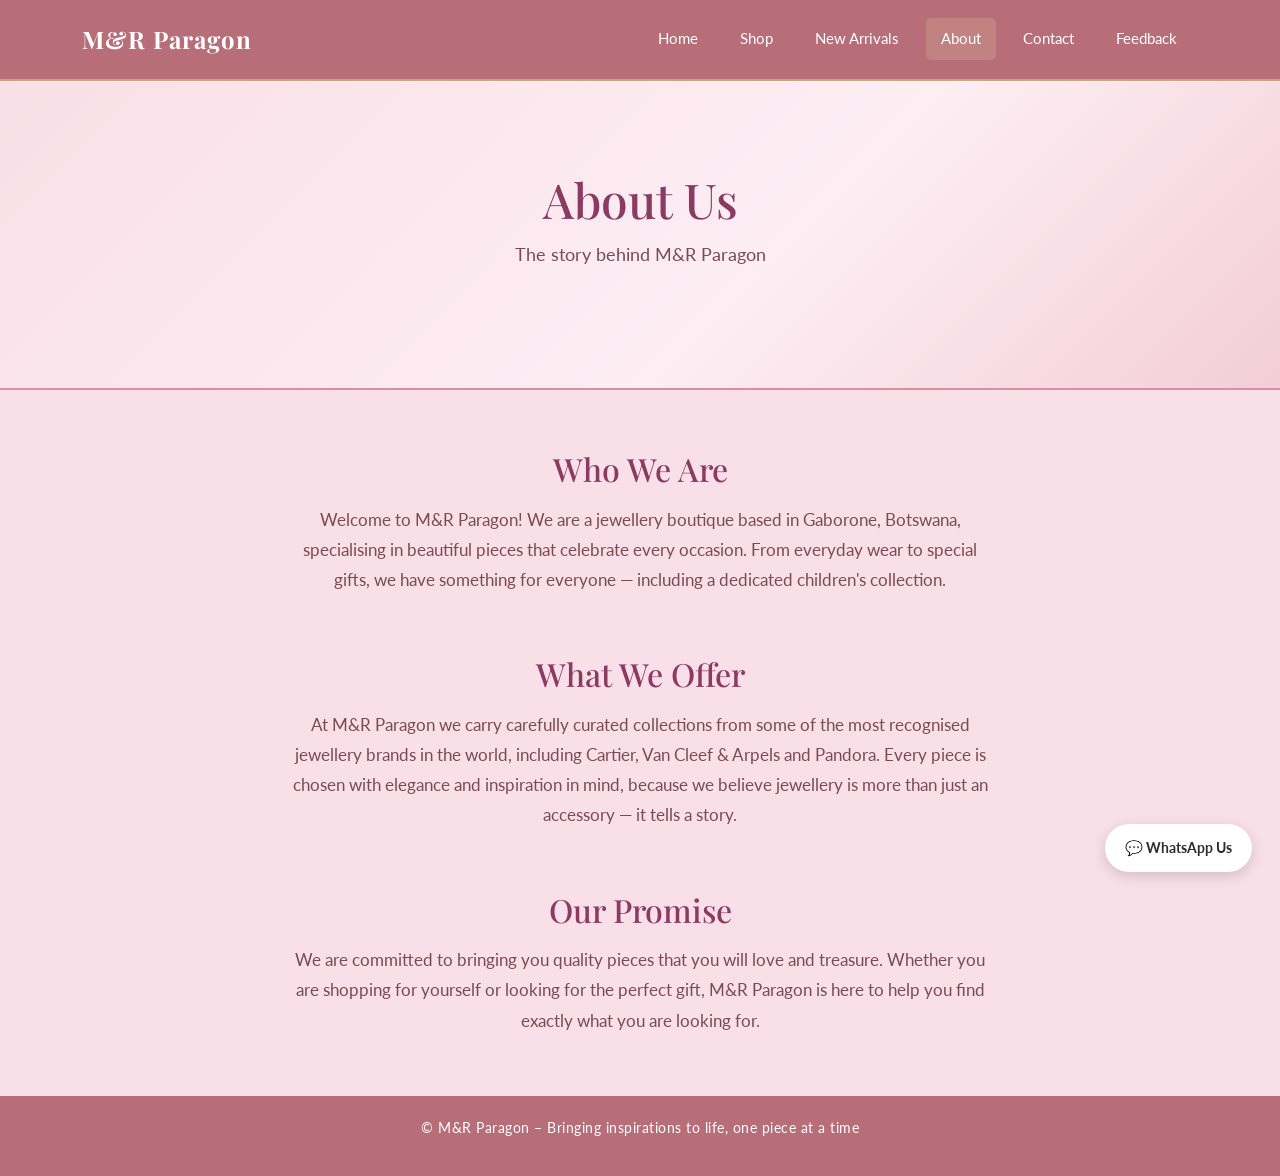
<file: about.html>
<!DOCTYPE html>
<html lang="en">

<head>
    <meta charset="UTF-8">
    <meta name="viewport" content="width=device-width, initial-scale=1.0">
    <title>About – M&R Paragon</title>
    <link href="https://cdn.jsdelivr.net/npm/bootstrap@5.3.0/dist/css/bootstrap.min.css" rel="stylesheet">
    <link rel="stylesheet" href="styles.css">
</head>

<body>

    <header>
        <nav class="navbar navbar-expand-lg">
            <div class="container">
                <a class="navbar-brand" href="index.html">M&R Paragon</a>
                <button class="navbar-toggler" type="button" data-bs-toggle="collapse" data-bs-target="#navbarNav">
                    <span class="navbar-toggler-icon"></span>
                </button>
                <div class="collapse navbar-collapse" id="navbarNav">
                    <ul class="navbar-nav ms-auto">
                        <li class="nav-item"><a class="nav-link" href="index.html">Home</a></li>
                        <li class="nav-item"><a class="nav-link" href="shop.html">Shop</a></li>
                        <li class="nav-item"><a class="nav-link" href="new-arrivals.html">New Arrivals</a></li>
                        <li class="nav-item"><a class="nav-link active" href="about.html">About</a></li>
                        <li class="nav-item"><a class="nav-link" href="contact.html">Contact</a></li>
                        <li class="nav-item"><a class="nav-link" href="feedback.html">Feedback</a></li>
                    </ul>
                </div>
            </div>
        </nav>
    </header>

    <main>

        <div class="hero">
            <h1>About Us</h1>
            <p>The story behind M&R Paragon</p>
        </div>

        <div class="about-section">
            <h2>Who We Are</h2>
            <p>Welcome to M&R Paragon! We are a jewellery boutique based in Gaborone, Botswana,
               specialising in beautiful pieces that celebrate every occasion. From everyday wear
               to special gifts, we have something for everyone — including a dedicated
               children's collection.</p>
        </div>

        <div class="about-section">
            <h2>What We Offer</h2>
            <p>At M&R Paragon we carry carefully curated collections from some of the most
               recognised jewellery brands in the world, including Cartier, Van Cleef & Arpels
               and Pandora. Every piece is chosen with elegance and inspiration in mind,
               because we believe jewellery is more than just an accessory —
               it tells a story.</p>
        </div>

        <div class="about-section">
            <h2>Our Promise</h2>
            <p>We are committed to bringing you quality pieces that you will love and treasure.
               Whether you are shopping for yourself or looking for the perfect gift,
               M&R Paragon is here to help you find exactly what you are looking for.</p>
        </div>

    </main>

    <a href="https://wa.me/26777081500" class="whatsapp-float" target="_blank">💬 WhatsApp Us</a>

    <footer>
        <p>&copy; M&R Paragon – Bringing inspirations to life, one piece at a time</p>
    </footer>

    <script src="https://cdn.jsdelivr.net/npm/bootstrap@5.3.0/dist/js/bootstrap.bundle.min.js"></script>
    <script src="script.js"></script>
</body>
</html>
</file>
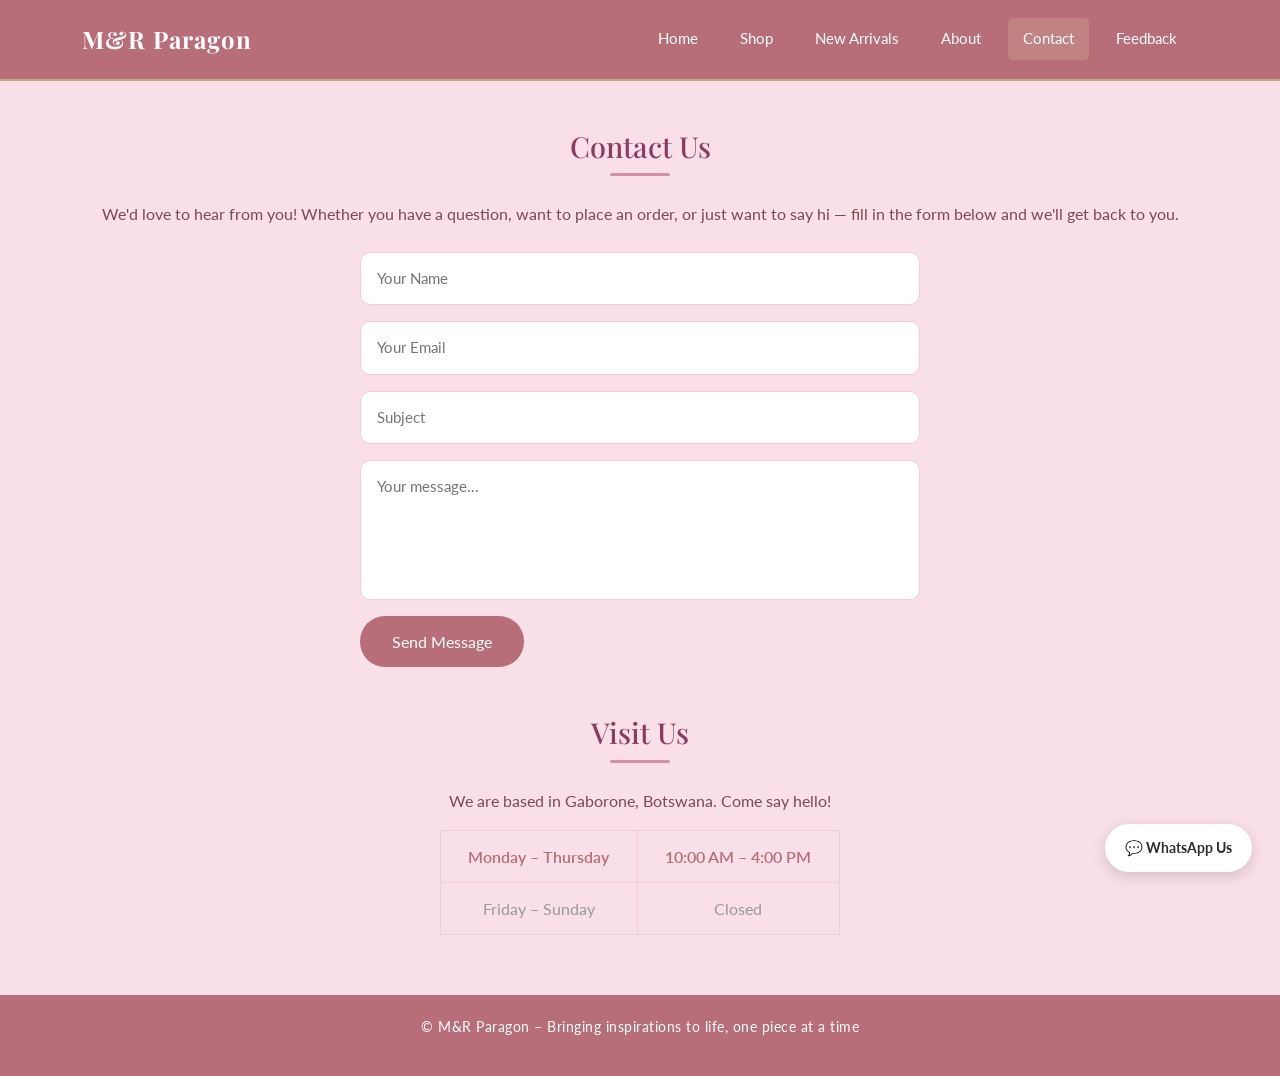
<file: contact.html>
<!DOCTYPE html>
<html lang="en">

<head>
    <meta charset="UTF-8">
    <meta name="viewport" content="width=device-width, initial-scale=1.0">
    <title>Contact – M&R Paragon</title>
    <link href="https://cdn.jsdelivr.net/npm/bootstrap@5.3.0/dist/css/bootstrap.min.css" rel="stylesheet">
    <link rel="stylesheet" href="styles.css">
</head>

<body>

    <header>
        <nav class="navbar navbar-expand-lg">
            <div class="container">
                <a class="navbar-brand" href="index.html">M&R Paragon</a>
                <button class="navbar-toggler" type="button" data-bs-toggle="collapse" data-bs-target="#navbarNav">
                    <span class="navbar-toggler-icon"></span>
                </button>
                <div class="collapse navbar-collapse" id="navbarNav">
                    <ul class="navbar-nav ms-auto">
                        <li class="nav-item"><a class="nav-link" href="index.html">Home</a></li>
                        <li class="nav-item"><a class="nav-link" href="shop.html">Shop</a></li>
                        <li class="nav-item"><a class="nav-link" href="new-arrivals.html">New Arrivals</a></li>
                        <li class="nav-item"><a class="nav-link" href="about.html">About</a></li>
                        <li class="nav-item"><a class="nav-link active" href="contact.html">Contact</a></li>
                        <li class="nav-item"><a class="nav-link" href="feedback.html">Feedback</a></li>
                    </ul>
                </div>
            </div>
        </nav>
    </header>

    <main>

        <div class="container mt-5">
            <h1 class="section-title">Contact Us</h1>
            <p class="text-center mb-4" style="color: #7a4a55;">
                We'd love to hear from you! Whether you have a question, want to place an order,
                or just want to say hi — fill in the form below and we'll get back to you.
            </p>

            <form class="contact-form mt-4" id="contactForm" novalidate>
                <input type="text" name="fullName" placeholder="Your Name" required minlength="2">
                <input type="email" name="email" placeholder="Your Email" required>
                <input type="text" name="subject" placeholder="Subject" required minlength="2">
                <textarea name="message" placeholder="Your message..." rows="5" required minlength="10"></textarea>
                <button type="submit" class="btn-submit">Send Message</button>
                <div id="contactThankYou" class="thank-you-msg" style="display:none;">💖Thank you! We'll get back to you soon.</div>
            </form>
        </div>

        <div class="container mt-5 mb-5 text-center">
            <h2 class="section-title">Visit Us</h2>
            <p style="color: #7a4a55;">We are based in Gaborone, Botswana. Come say hello!</p>
            <table class="business-hours mt-3">
                <tr>
                    <td>Monday – Thursday</td>
                    <td>10:00 AM – 4:00 PM</td>
                </tr>
                <tr>
                    <td>Friday – Sunday</td>
                    <td>Closed</td>
                </tr>
            </table>
        </div>

    </main>

    <a href="https://wa.me/26777081500" class="whatsapp-float" target="_blank">💬 WhatsApp Us</a>

    <footer>
        <p>&copy; M&R Paragon – Bringing inspirations to life, one piece at a time</p>
    </footer>

    <script src="https://cdn.jsdelivr.net/npm/bootstrap@5.3.0/dist/js/bootstrap.bundle.min.js"></script>
    <script src="script.js"></script>
    <script>
        document.getElementById('contactForm').addEventListener('submit', function(e) {
            e.preventDefault();
            if (this.checkValidity()) {
                this.style.display = 'none';
                document.getElementById('contactThankYou').style.display = 'block';
            else {
                this.reportValidity();
            }
            }
        });
    </script>
</body>
</html>
</file>
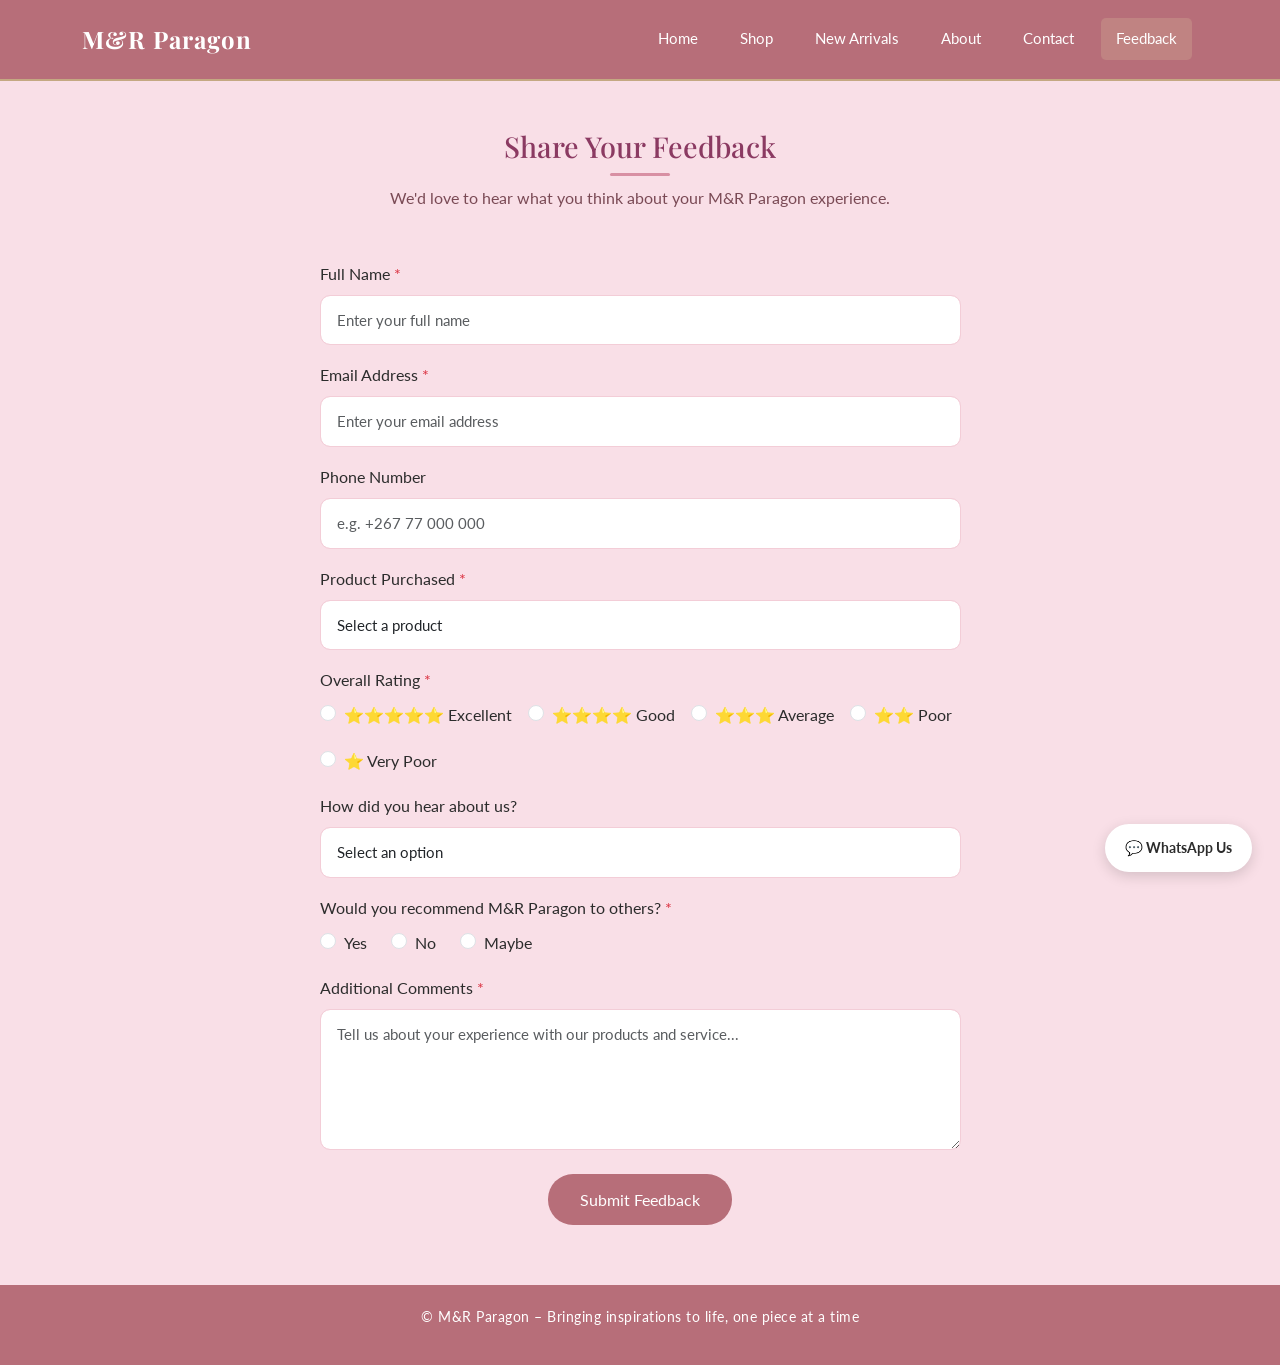
<file: feedback.html>
<!DOCTYPE html>
<html lang="en">

<head>
    <meta charset="UTF-8">
    <meta name="viewport" content="width=device-width, initial-scale=1.0">
    <title>Feedback – M&R Paragon</title>
    <link href="https://cdn.jsdelivr.net/npm/bootstrap@5.3.0/dist/css/bootstrap.min.css" rel="stylesheet">
    <link rel="stylesheet" href="styles.css">
</head>

<body>

    <header>
        <nav class="navbar navbar-expand-lg">
            <div class="container">
                <a class="navbar-brand" href="index.html">M&R Paragon</a>
                <button class="navbar-toggler" type="button" data-bs-toggle="collapse" data-bs-target="#navbarNav">
                    <span class="navbar-toggler-icon"></span>
                </button>
                <div class="collapse navbar-collapse" id="navbarNav">
                    <ul class="navbar-nav ms-auto">
                        <li class="nav-item"><a class="nav-link" href="index.html">Home</a></li>
                        <li class="nav-item"><a class="nav-link" href="shop.html">Shop</a></li>
                        <li class="nav-item"><a class="nav-link" href="new-arrivals.html">New Arrivals</a></li>
                        <li class="nav-item"><a class="nav-link" href="about.html">About</a></li>
                        <li class="nav-item"><a class="nav-link" href="contact.html">Contact</a></li>
                        <li class="nav-item"><a class="nav-link active" href="feedback.html">Feedback</a></li>
                    </ul>
                </div>
            </div>
        </nav>
    </header>

    <main class="container my-5">

        <h1 class="section-title mb-2">Share Your Feedback</h1>
        <p class="text-center mb-5" style="color: #7a4a55;">We'd love to hear what you think about your M&R Paragon experience.</p>

        <div class="row justify-content-center">
            <div class="col-md-7">
                <form id="feedbackForm" class="feedback-form" novalidate>

                    <!-- Full Name -->
                    <div class="mb-3">
                        <label for="fullName" class="form-label">Full Name <span class="text-danger">*</span></label>
                        <input
                            type="text"
                            class="form-control"
                            id="fullName"
                            name="fullName"
                            placeholder="Enter your full name"
                            required
                            minlength="2"
                            maxlength="100"
                        >
                        <div class="invalid-feedback">Please enter your full name.</div>
                    </div>

                    <!-- Email Address -->
                    <div class="mb-3">
                        <label for="emailAddress" class="form-label">Email Address <span class="text-danger">*</span></label>
                        <input
                            type="email"
                            class="form-control"
                            id="emailAddress"
                            name="emailAddress"
                            placeholder="Enter your email address"
                            required
                        >
                        <div class="invalid-feedback">Please enter a valid email address.</div>
                    </div>

                    <!-- Phone Number -->
                    <div class="mb-3">
                        <label for="phoneNumber" class="form-label">Phone Number</label>
                        <input
                            type="tel"
                            class="form-control"
                            id="phoneNumber"
                            name="phoneNumber"
                            placeholder="e.g. +267 77 000 000"
                            pattern="[+0-9\s\-()]{7,20}"
                        >
                        <div class="invalid-feedback">Please enter a valid phone number.</div>
                    </div>

                    <!-- Product Purchased -->
                    <div class="mb-3">
                        <label for="productPurchased" class="form-label">Product Purchased <span class="text-danger">*</span></label>
                        <select class="form-control" id="productPurchased" name="productPurchased" required>
                            <option value="" disabled selected>Select a product</option>
                            <optgroup label="Cartier">
                                <option value="Cartier Nail Ring">Cartier Nail Ring</option>
                                <option value="Cartier Nail Bracelet">Cartier Nail Bracelet</option>
                                <option value="Cartier Love Bracelet">Cartier Love Bracelet</option>
                                <option value="Cartier Panthere Watch">Cartier Panthere Watch</option>
                                <option value="Cartier Love Earrings">Cartier Love Earrings</option>
                                <option value="Cartier Trinity Bracelet">Cartier Trinity Bracelet</option>
                                <option value="Cartier Charm Bracelet">Cartier Charm Bracelet</option>
                                <option value="Cartier Screw Double Rings Pendant Necklace">Cartier Screw Double Rings Pendant Necklace</option>
                            </optgroup>
                            <optgroup label="Van Cleef & Arpels">
                                <option value="Van Cleef Necklace">Van Cleef Necklace</option>
                                <option value="Van Cleef Bracelet">Van Cleef Bracelet</option>
                                <option value="Van Cleef Alhambra Watch">Van Cleef Alhambra Watch</option>
                                <option value="Van Cleef Alhambra Flower Bracelet">Van Cleef Alhambra Flower Bracelet</option>
                                <option value="Van Cleef Alhambra Necklace">Van Cleef Alhambra Necklace</option>
                                <option value="Van Cleef Alhambra Drop Earrings">Van Cleef Alhambra Drop Earrings</option>
                                <option value="Van Cleef Perlee Signature Bracelet">Van Cleef Perlee Signature Bracelet</option>
                                <option value="Van Cleef Vintage Alhambra Ring">Van Cleef Vintage Alhambra Ring</option>
                            </optgroup>
                            <optgroup label="Pandora">
                                <option value="Pandora Elevated Heart Rose Ring">Pandora Elevated Heart Rose Ring</option>
                                <option value="Pandora Crowned Bracelet">Pandora Crowned Bracelet</option>
                                <option value="Pandora Ruby Birthstone Necklace">Pandora Ruby Birthstone Necklace</option>
                                <option value="Pandora Watch">Pandora Watch</option>
                                <option value="Pandora Square Sparkle Hoop Earrings">Pandora Square Sparkle Hoop Earrings</option>
                                <option value="Pandora Blue Butterfly Necklace">Pandora Blue Butterfly Necklace</option>
                                <option value="Pandora ME Royal Red Heart Bracelet">Pandora ME Royal Red Heart Bracelet</option>
                                <option value="Pandora Sparkling Infinity Heart Stud Earrings">Pandora Sparkling Infinity Heart Stud Earrings</option>
                            </optgroup>
                        </select>
                        <div class="invalid-feedback">Please select a product.</div>
                    </div>

                    <!-- Overall Rating -->
                    <div class="mb-3">
                        <label class="form-label">Overall Rating <span class="text-danger">*</span></label>
                        <div class="d-flex gap-3 flex-wrap">
                            <div class="form-check">
                                <input class="form-check-input" type="radio" name="rating" id="rating5" value="5" required>
                                <label class="form-check-label" for="rating5">⭐⭐⭐⭐⭐ Excellent</label>
                            </div>
                            <div class="form-check">
                                <input class="form-check-input" type="radio" name="rating" id="rating4" value="4">
                                <label class="form-check-label" for="rating4">⭐⭐⭐⭐ Good</label>
                            </div>
                            <div class="form-check">
                                <input class="form-check-input" type="radio" name="rating" id="rating3" value="3">
                                <label class="form-check-label" for="rating3">⭐⭐⭐ Average</label>
                            </div>
                            <div class="form-check">
                                <input class="form-check-input" type="radio" name="rating" id="rating2" value="2">
                                <label class="form-check-label" for="rating2">⭐⭐ Poor</label>
                            </div>
                            <div class="form-check">
                                <input class="form-check-input" type="radio" name="rating" id="rating1" value="1">
                                <label class="form-check-label" for="rating1">⭐ Very Poor</label>
                            </div>
                        </div>
                        <div class="invalid-feedback d-block" id="ratingError" style="display:none!important;"></div>
                    </div>

                    <!-- How did you hear about us -->
                    <div class="mb-3">
                        <label for="hearAboutUs" class="form-label">How did you hear about us?</label>
                        <select class="form-control" id="hearAboutUs" name="hearAboutUs">
                            <option value="" disabled selected>Select an option</option>
                            <option value="WhatsApp">WhatsApp</option>
                            <option value="Instagram">Instagram</option>
                            <option value="Facebook">Facebook</option>
                            <option value="Friend or Family">Friend or Family</option>
                            <option value="Other">Other</option>
                        </select>
                    </div>

                    <!-- Would you recommend us -->
                    <div class="mb-3">
                        <label class="form-label">Would you recommend M&R Paragon to others? <span class="text-danger">*</span></label>
                        <div class="d-flex gap-4">
                            <div class="form-check">
                                <input class="form-check-input" type="radio" name="recommend" id="recommendYes" value="Yes" required>
                                <label class="form-check-label" for="recommendYes">Yes</label>
                            </div>
                            <div class="form-check">
                                <input class="form-check-input" type="radio" name="recommend" id="recommendNo" value="No">
                                <label class="form-check-label" for="recommendNo">No</label>
                            </div>
                            <div class="form-check">
                                <input class="form-check-input" type="radio" name="recommend" id="recommendMaybe" value="Maybe">
                                <label class="form-check-label" for="recommendMaybe">Maybe</label>
                            </div>
                        </div>
                    </div>

                    <!-- Comments -->
                    <div class="mb-3">
                        <label for="comments" class="form-label">Additional Comments <span class="text-danger">*</span></label>
                        <textarea
                            class="form-control"
                            id="comments"
                            name="comments"
                            rows="5"
                            placeholder="Tell us about your experience with our products and service..."
                            required
                            minlength="10"
                        ></textarea>
                        <div class="invalid-feedback">Please share at least a few words about your experience.</div>
                    </div>

                    <!-- Submit -->
                    <div class="text-center mt-4">
                        <button type="submit" class="btn-submit">Submit Feedback</button>
                    </div>

                    <!-- Thank you message (hidden by default) -->
                    <div id="thankYouMsg" class="thank-you-msg" style="display: none;">
                        💖 Thank you for your feedback! We truly appreciate your support.
                    </div>

                </form>
            </div>
        </div>

    </main>

    <a href="https://wa.me/26777081500" class="whatsapp-float" target="_blank">💬 WhatsApp Us</a>

    <footer>
        <p>&copy; M&R Paragon – Bringing inspirations to life, one piece at a time</p>
    </footer>

    <script src="https://cdn.jsdelivr.net/npm/bootstrap@5.3.0/dist/js/bootstrap.bundle.min.js"></script>
    <script>
        // HTML5 form validation with custom feedback
        const form = document.getElementById('feedbackForm');

        form.addEventListener('submit', function (e) {
            e.preventDefault();

            // Check rating manually (radio buttons need custom check)
            const ratingSelected = document.querySelector('input[name="rating"]:checked');
            const ratingError = document.getElementById('ratingError');
            if (!ratingSelected) {
                ratingError.textContent = 'Please select a rating.';
                ratingError.style.display = 'block';
            } else {
                ratingError.style.display = 'none';
            }

            // Check recommend manually
            const recommendSelected = document.querySelector('input[name="recommend"]:checked');

            if (!form.checkValidity() || !ratingSelected || !recommendSelected) {
                form.classList.add('was-validated');
                return;
            }

            // If all valid — show thank you message
            form.classList.add('was-validated');
            form.style.display = 'none';
            document.getElementById('thankYouMsg').style.display = 'block';
        });
    </script>
</body>
</html>
</file>
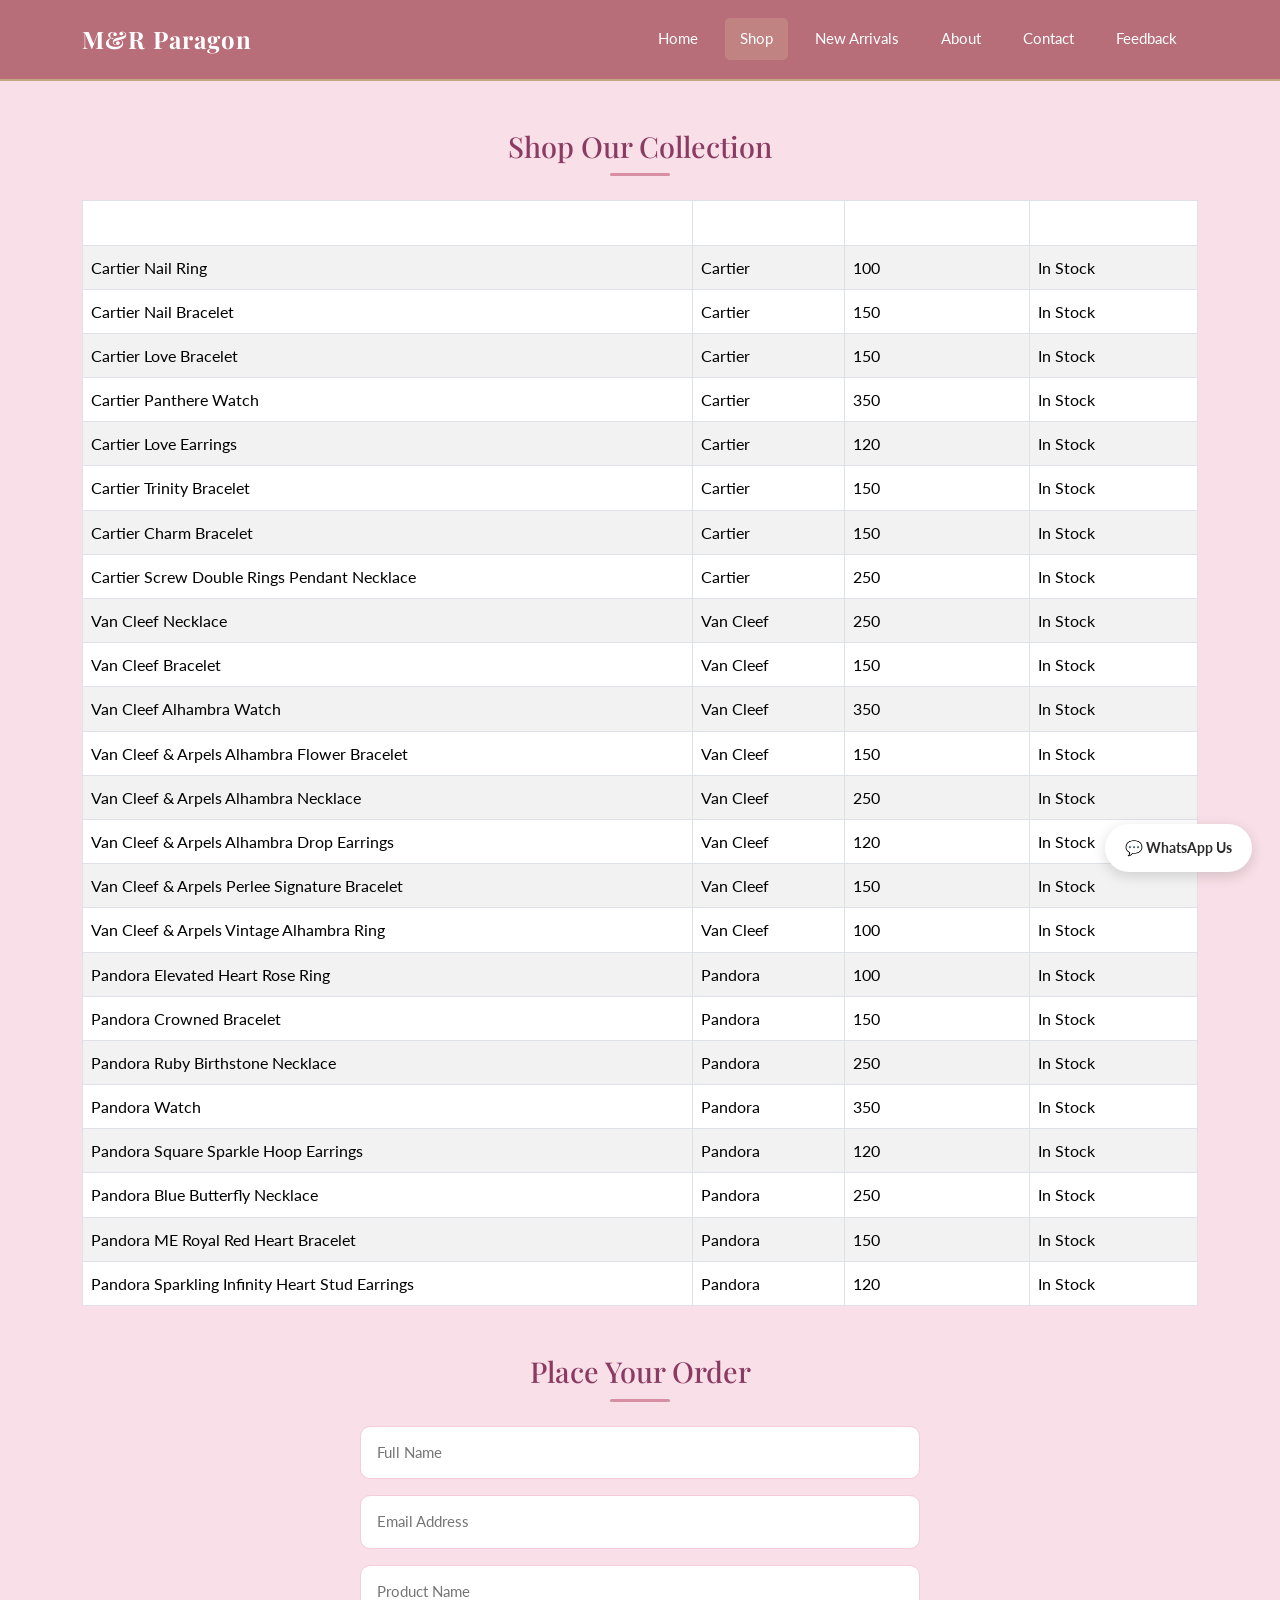
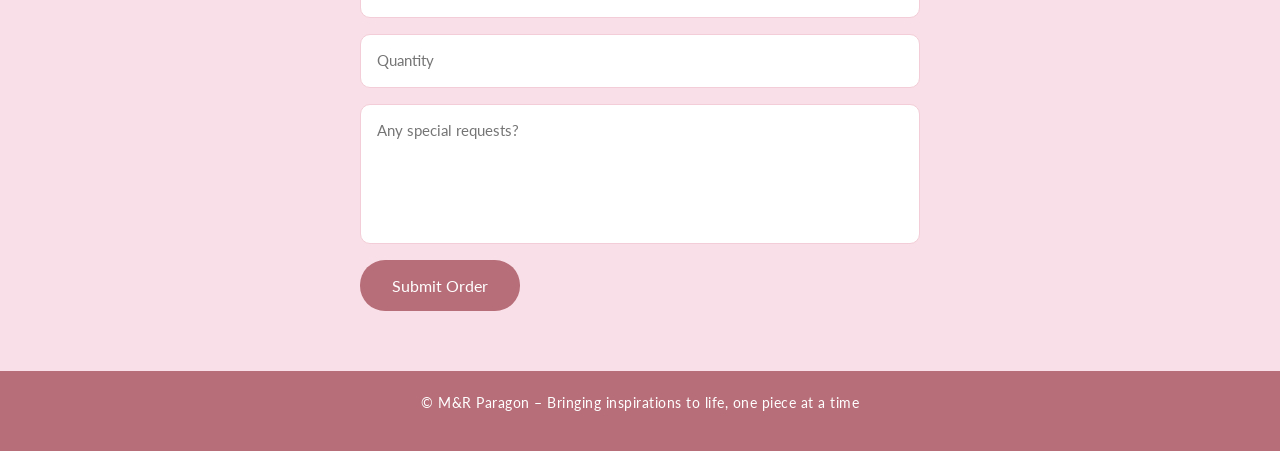
<file: shop.html>
<!DOCTYPE html>
<html lang="en">

<head>
    <meta charset="UTF-8">
    <meta name="viewport" content="width=device-width, initial-scale=1.0">
    <title>Shop – M&R Paragon</title>
    <link href="https://cdn.jsdelivr.net/npm/bootstrap@5.3.0/dist/css/bootstrap.min.css" rel="stylesheet">
    <link rel="stylesheet" href="styles.css">
</head>

<body>

    <header>
        <nav class="navbar navbar-expand-lg">
            <div class="container">
                <a class="navbar-brand" href="index.html">M&R Paragon</a>
                <button class="navbar-toggler" type="button" data-bs-toggle="collapse" data-bs-target="#navbarNav">
                    <span class="navbar-toggler-icon"></span>
                </button>
                <div class="collapse navbar-collapse" id="navbarNav">
                    <ul class="navbar-nav ms-auto">
                        <li class="nav-item"><a class="nav-link" href="index.html">Home</a></li>
                        <li class="nav-item"><a class="nav-link active" href="shop.html">Shop</a></li>
                        <li class="nav-item"><a class="nav-link" href="new-arrivals.html">New Arrivals</a></li>
                        <li class="nav-item"><a class="nav-link" href="about.html">About</a></li>
                        <li class="nav-item"><a class="nav-link" href="contact.html">Contact</a></li>
                        <li class="nav-item"><a class="nav-link" href="feedback.html">Feedback</a></li>
                    </ul>
                </div>
            </div>
        </nav>
    </header>

    <main>
        <div class="container mt-5">
            <h1 class="section-title">Shop Our Collection</h1>

            <table class="table table-bordered table-striped mt-4">
                <thead>
                    <tr>
                        <th>Product</th>
                        <th>Category</th>
                        <th>Price (BWP)</th>
                        <th>Availability</th>
                    </tr>
                </thead>
                <tbody>
                    <tr><td>Cartier Nail Ring</td><td>Cartier</td><td>100</td><td>In Stock</td></tr>
                    <tr><td>Cartier Nail Bracelet</td><td>Cartier</td><td>150</td><td>In Stock</td></tr>
                    <tr><td>Cartier Love Bracelet</td><td>Cartier</td><td>150</td><td>In Stock</td></tr>
                    <tr><td>Cartier Panthere Watch</td><td>Cartier</td><td>350</td><td>In Stock</td></tr>
                    <tr><td>Cartier Love Earrings</td><td>Cartier</td><td>120</td><td>In Stock</td></tr>
                    <tr><td>Cartier Trinity Bracelet</td><td>Cartier</td><td>150</td><td>In Stock</td></tr>
                    <tr><td>Cartier Charm Bracelet</td><td>Cartier</td><td>150</td><td>In Stock</td></tr>
                    <tr><td>Cartier Screw Double Rings Pendant Necklace</td><td>Cartier</td><td>250</td><td>In Stock</td></tr>
                    <tr><td>Van Cleef Necklace</td><td>Van Cleef</td><td>250</td><td>In Stock</td></tr>
                    <tr><td>Van Cleef Bracelet</td><td>Van Cleef</td><td>150</td><td>In Stock</td></tr>
                    <tr><td>Van Cleef Alhambra Watch</td><td>Van Cleef</td><td>350</td><td>In Stock</td></tr>
                    <tr><td>Van Cleef & Arpels Alhambra Flower Bracelet</td><td>Van Cleef</td><td>150</td><td>In Stock</td></tr>
                    <tr><td>Van Cleef & Arpels Alhambra Necklace</td><td>Van Cleef</td><td>250</td><td>In Stock</td></tr>
                    <tr><td>Van Cleef & Arpels Alhambra Drop Earrings</td><td>Van Cleef</td><td>120</td><td>In Stock</td></tr>
                    <tr><td>Van Cleef & Arpels Perlee Signature Bracelet</td><td>Van Cleef</td><td>150</td><td>In Stock</td></tr>
                    <tr><td>Van Cleef & Arpels Vintage Alhambra Ring</td><td>Van Cleef</td><td>100</td><td>In Stock</td></tr>
                    <tr><td>Pandora Elevated Heart Rose Ring</td><td>Pandora</td><td>100</td><td>In Stock</td></tr>
                    <tr><td>Pandora Crowned Bracelet</td><td>Pandora</td><td>150</td><td>In Stock</td></tr>
                    <tr><td>Pandora Ruby Birthstone Necklace</td><td>Pandora</td><td>250</td><td>In Stock</td></tr>
                    <tr><td>Pandora Watch</td><td>Pandora</td><td>350</td><td>In Stock</td></tr>
                    <tr><td>Pandora Square Sparkle Hoop Earrings</td><td>Pandora</td><td>120</td><td>In Stock</td></tr>
                    <tr><td>Pandora Blue Butterfly Necklace</td><td>Pandora</td><td>250</td><td>In Stock</td></tr>
                    <tr><td>Pandora ME Royal Red Heart Bracelet</td><td>Pandora</td><td>150</td><td>In Stock</td></tr>
                    <tr><td>Pandora Sparkling Infinity Heart Stud Earrings</td><td>Pandora</td><td>120</td><td>In Stock</td></tr>
                </tbody>
            </table>
        </div>

        <div class="container mt-5 mb-5">
            <h2 class="section-title">Place Your Order</h2>
            <form class="contact-form mt-4" id="orderForm" novalidate>
             <input type="text" name="fullName" placeholder="Full Name" required minlength="2">
             <input type="email" name="email" placeholder="Email Address" required>
             <input type="text" name="product" placeholder="Product Name" required minlength="2">
             <input type="number" name="quantity" placeholder="Quantity" required min="1">
             <textarea name="specialRequests" placeholder="Any special requests?"></textarea>
             <button type="submit" class="btn-submit">Submit Order</button>
         <div id="orderThankYou" class="thank-you-msg" style="display:none;">
        💖 Thank you! Your order has been received. We'll contact you on WhatsApp shortly.
         </div>
</form>
        </div>
    </main>

    <a href="https://wa.me/26777081500" class="whatsapp-float" target="_blank">💬 WhatsApp Us</a>

    <footer>
        <p>&copy; M&R Paragon – Bringing inspirations to life, one piece at a time</p>
    </footer>

    <script src="https://cdn.jsdelivr.net/npm/bootstrap@5.3.0/dist/js/bootstrap.bundle.min.js"></script>
    <script src="script.js"></script>
</body>
</html>
</file>
<file: styles.css>
/* ── Google Fonts ── */
@import url('https://fonts.googleapis.com/css2?family=Playfair+Display:wght@400;600;700&family=Lato:wght@300;400;700&display=swap');

/* ── Root Colours ── */
:root {
    --rose-gold: #C4A882;
    --deep-rose: #8B3A62;
    --blush: #FDEEF4;
    --cream: #FDF6F0;
    --pink-nav: #b76e79;
    --pink-mid: #d88fa3;
    --pink-light: #f9dfe7;
    --pink-border: #f3cdd7;
    --dark-text: #2C2C2C;
}

/* ── Base ── */
* {
    margin: 0;
    padding: 0;
    box-sizing: border-box;
}

body {
    font-family: 'Lato', Arial, sans-serif;
    color: var(--dark-text);
    background-color: var(--pink-light);
    line-height: 1.7;
}

/* ── Navbar ── */
.navbar {
    background-color: var(--pink-nav) !important;
    border-bottom: 2px solid var(--rose-gold);
    padding: 14px 0;
}

.navbar-brand {
    font-family: 'Playfair Display', serif;
    font-size: 1.5rem;
    color: white !important;
    font-weight: 700;
    letter-spacing: 1px;
}

.nav-link {
    color: white !important;
    font-size: 0.95rem;
    margin: 0 6px;
    padding: 8px 15px !important;
    border-radius: 5px;
    transition: background 0.3s, color 0.3s;
}

.nav-link:hover,
.nav-link.active {
    background-color: #c08382 !important;
    color: white !important;
}

.navbar-toggler {
    border-color: white;
}

.navbar-toggler-icon {
    background-image: url("data:image/svg+xml,%3csvg xmlns='http://www.w3.org/2000/svg' viewBox='0 0 30 30'%3e%3cpath stroke='white' stroke-linecap='round' stroke-miterlimit='10' stroke-width='2' d='M4 7h22M4 15h22M4 23h22'/%3e%3c/svg%3e");
}

/* ── Hero Section ── */
.hero {
    background: linear-gradient(135deg, #f9dfe7 0%, #fdeef4 60%, #f3cdd7 100%);
    text-align: center;
    padding: 90px 20px;
    border-bottom: 2px solid var(--pink-mid);
}

.hero h1 {
    font-family: 'Playfair Display', serif;
    font-size: 3rem;
    color: var(--deep-rose);
    margin-bottom: 12px;
}

.hero p {
    font-size: 1.1rem;
    color: #7a4a55;
    margin-bottom: 28px;
}

.hero .btn-primary {
    background-color: var(--pink-nav) !important;
    border-color: var(--pink-nav) !important;
    border: none;
    padding: 12px 32px;
    font-size: 1rem;
    border-radius: 30px;
    transition: background 0.3s;
}

.hero .btn-primary:hover {
    background-color: var(--deep-rose) !important;
    color: white;
}

/* ── Section Headings ── */
h1, h2, h3 {
    font-family: 'Playfair Display', serif;
    color: var(--deep-rose);
}

.section-title {
    text-align: center;
    margin: 40px 0 24px;
    font-size: 1.8rem;
    position: relative;
}

.section-title::after {
    content: '';
    display: block;
    width: 60px;
    height: 3px;
    background-color: var(--pink-mid);
    margin: 10px auto 0;
    border-radius: 2px;
}

/* ── Product Cards ── */
.card {
    position: relative;
    border: 1px solid var(--pink-border);
    border-radius: 14px;
    overflow: hidden;
    transition: box-shadow 0.3s ease;
    background-color: #fff;
    height: 100%;
}

.card:hover {
    box-shadow: 0 0 18px rgba(183, 110, 121, 0.35),
                0 0 32px rgba(212, 165, 190, 0.2);
}

.card-img-top {
    height: 220px;
    object-fit: cover;
    width: 100%;
}

.card-body {
    padding: 14px;
    text-align: center;
}

.card-title {
    font-family: 'Playfair Display', serif;
    font-size: 0.95rem;
    color: var(--pink-nav);
    margin-bottom: 6px;
}

.card-price {
    font-size: 0.95rem;
    color: var(--pink-mid);
    font-weight: 700;
    margin-bottom: 10px;
}

.card .btn {
    background-color: var(--pink-nav);
    color: white;
    border: none;
    border-radius: 20px;
    padding: 6px 20px;
    font-size: 0.85rem;
    transition: background 0.3s;
}

.card .btn:hover {
    background-color: var(--deep-rose);
    color: white;
}

/* ── Card fade in on scroll ── */
.card-hidden {
    opacity: 0;
    transform: translateY(24px);
    transition: opacity 0.5s ease, transform 0.5s ease;
}

.card-visible {
    opacity: 1;
    transform: translateY(0);
}

/* ── New badge ── */
.badge-new {
    position: absolute;
    top: 12px;
    left: 12px;
    background-color: var(--pink-nav);
    color: white;
    font-size: 0.75rem;
    font-weight: 700;
    padding: 4px 10px;
    border-radius: 20px;
    letter-spacing: 0.5px;
    font-family: 'Lato', sans-serif;
    box-shadow: 0 2px 6px rgba(183, 110, 121, 0.3);
    z-index: 1;
}

/* ── Row spacing ── */
.row .col-md-3,
.row .col-md-4 {
    margin-bottom: 24px;
}

/* ── About Page ── */
.about-section {
    max-width: 750px;
    margin: 60px auto;
    text-align: center;
    padding: 0 20px;
}

.about-section h2 {
    font-size: 2rem;
    margin-bottom: 16px;
}

.about-section p {
    font-size: 1.05rem;
    color: #7a4a55;
    line-height: 1.8;
}

/* ── Contact & Forms ── */
.contact-form {
    max-width: 560px;
    margin: 0 auto;
    display: flex;
    flex-direction: column;
    gap: 16px;
}

.contact-form input,
.contact-form textarea,
.form-control {
    padding: 13px 16px;
    border: 1px solid var(--pink-border);
    border-radius: 10px;
    outline: none;
    font-size: 15px;
    font-family: 'Lato', sans-serif;
    background-color: #fff;
    width: 100%;
    transition: border-color 0.3s, box-shadow 0.3s;
}

.contact-form input:focus,
.contact-form textarea:focus,
.form-control:focus {
    border-color: var(--pink-nav);
    box-shadow: 0 0 6px rgba(183, 110, 121, 0.25);
}

.contact-form textarea {
    resize: none;
    height: 140px;
}

.btn-submit {
    background-color: var(--pink-nav);
    color: white;
    border: none;
    border-radius: 25px;
    padding: 12px 32px;
    font-size: 1rem;
    cursor: pointer;
    transition: background 0.3s;
    align-self: flex-start;
}

.btn-submit:hover {
    background-color: var(--deep-rose);
}

/* ── Thank you message ── */
.thank-you-msg {
    text-align: center;
    margin-top: 20px;
    font-size: 1.1rem;
    color: var(--pink-nav);
    font-family: 'Playfair Display', serif;
    animation: fadeInUp 0.5s ease;
}

@keyframes fadeInUp {
    from { opacity: 0; transform: translateY(10px); }
    to   { opacity: 1; transform: translateY(0); }
}

/* ── Flower petal animation ── */
.petal {
    position: fixed;
    top: -50px;
    animation: petalFall linear forwards;
    pointer-events: none;
    z-index: 9999;
    user-select: none;
}

@keyframes petalFall {
    0%   { top: -50px; opacity: 1; transform: rotate(0deg) translateX(0); }
    50%  { opacity: 1; transform: rotate(180deg) translateX(30px); }
    100% { top: 100vh; opacity: 0; transform: rotate(360deg) translateX(-20px); }
}

/* ── Business Hours Table ── */
.business-hours {
    margin: 20px auto;
    border-collapse: collapse;
    font-size: 16px;
    width: 100%;
    max-width: 400px;
}

.business-hours td {
    padding: 12px 24px;
    border: 1px solid var(--pink-border);
    text-align: center;
}

.business-hours tr:first-child td {
    font-weight: 600;
    color: var(--pink-nav);
}

.business-hours tr:last-child td {
    color: #999;
}

/* ── Shop Table ── */
.table thead {
    background-color: var(--pink-nav);
    color: white;
}

.table thead th {
    color: white;
}

.table-striped tbody tr:nth-of-type(odd) {
    background-color: var(--blush);
}

/* ── Footer ── */
footer {
    background-color: var(--pink-nav);
    color: white;
    text-align: center;
    padding: 20px;
    margin-top: 60px;
    font-size: 0.9rem;
    letter-spacing: 0.5px;
}

footer a {
    color: var(--pink-light);
    text-decoration: none;
}

footer a:hover {
    text-decoration: underline;
}

/* ── WhatsApp Float Button ── */
.whatsapp-float {
    position: fixed;
    bottom: 28px;
    right: 28px;
    background-color: #FFFFFF;
    color: #2C2C2C;
    border-radius: 50px;
    padding: 12px 20px;
    font-size: 0.9rem;
    font-weight: 700;
    text-decoration: none;
    box-shadow: 0 4px 14px rgba(0,0,0,0.15);
    z-index: 999;
    transition: background 0.3s;
    display: flex;
    align-items: center;
    gap: 8px;
}

.whatsapp-float:hover {
    background-color: #f3cdd7;
    color: #2C2C2C;
}

/* ── Responsive ── */
@media (max-width: 768px) {
    .hero h1 {
        font-size: 2rem;
    }

    .card-img-top {
        height: 180px;
    }

    .about-section {
        margin: 30px auto;
    }
}
</file>
